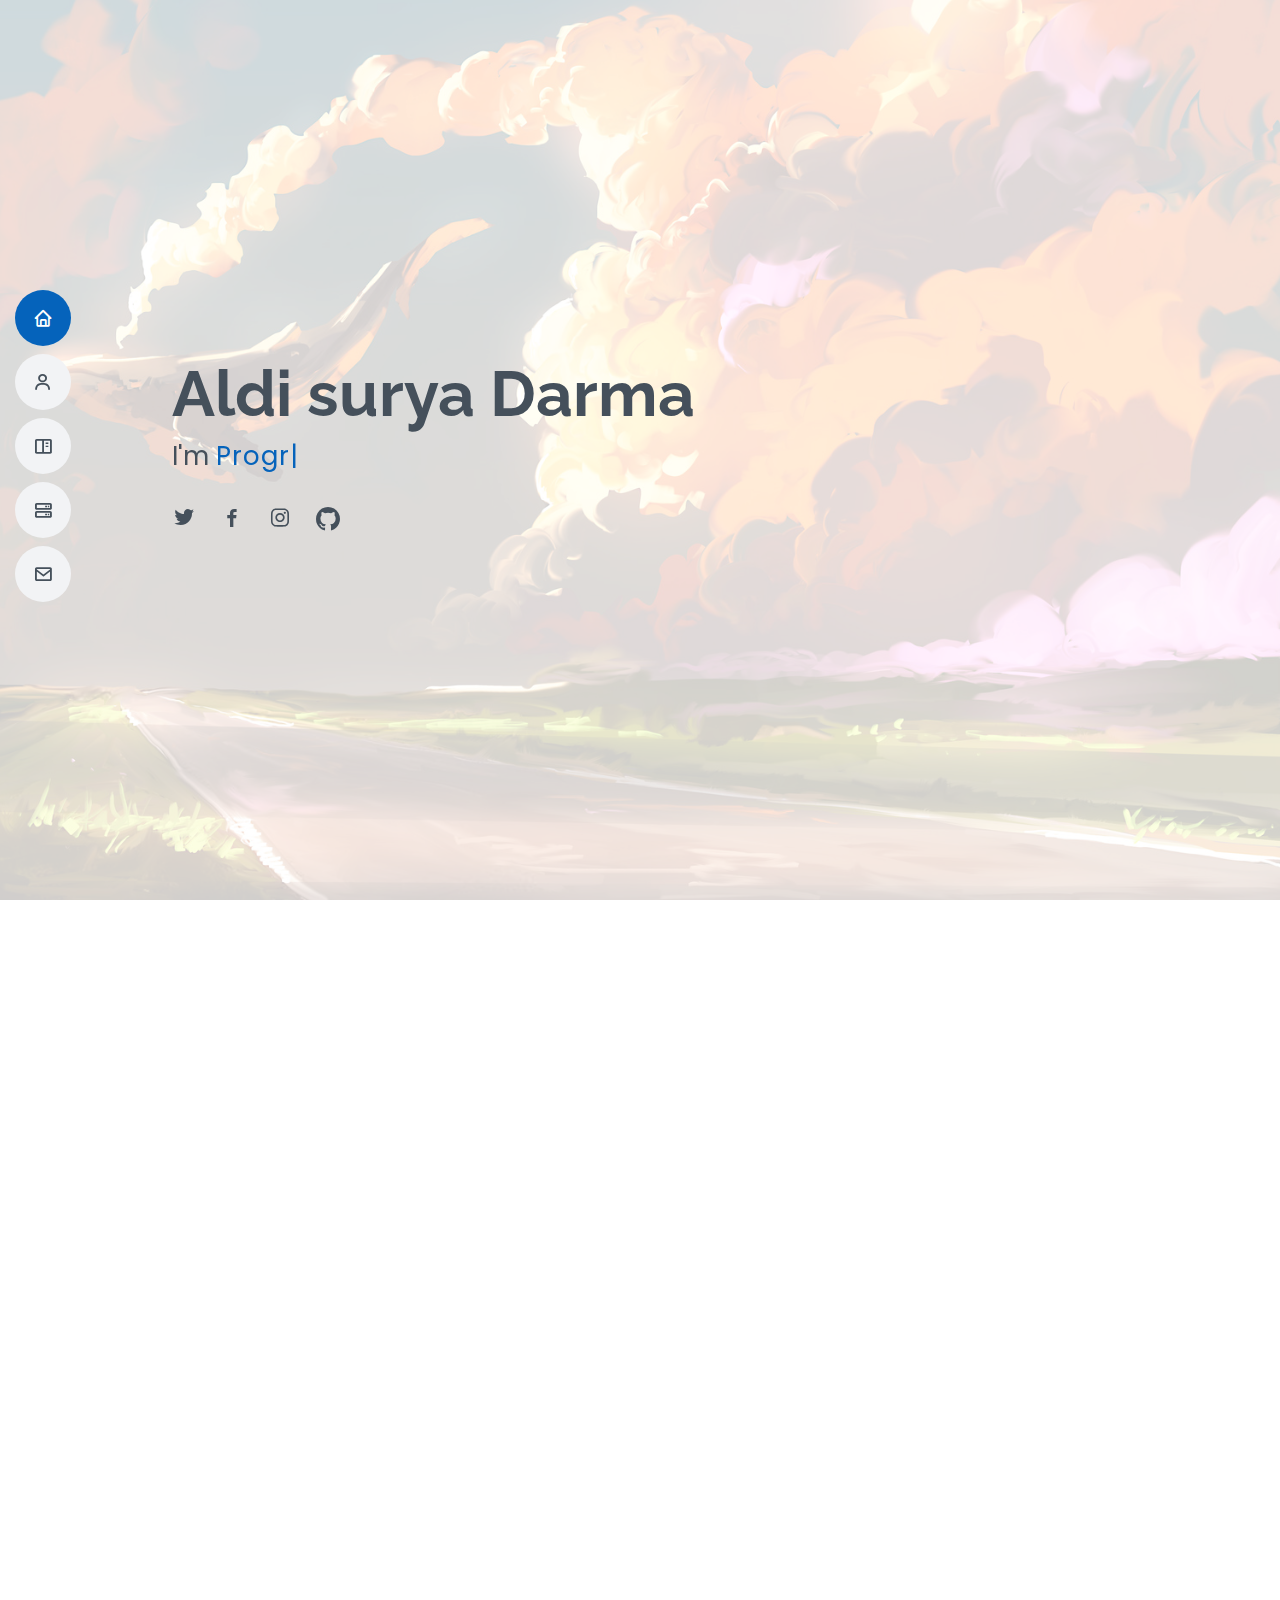
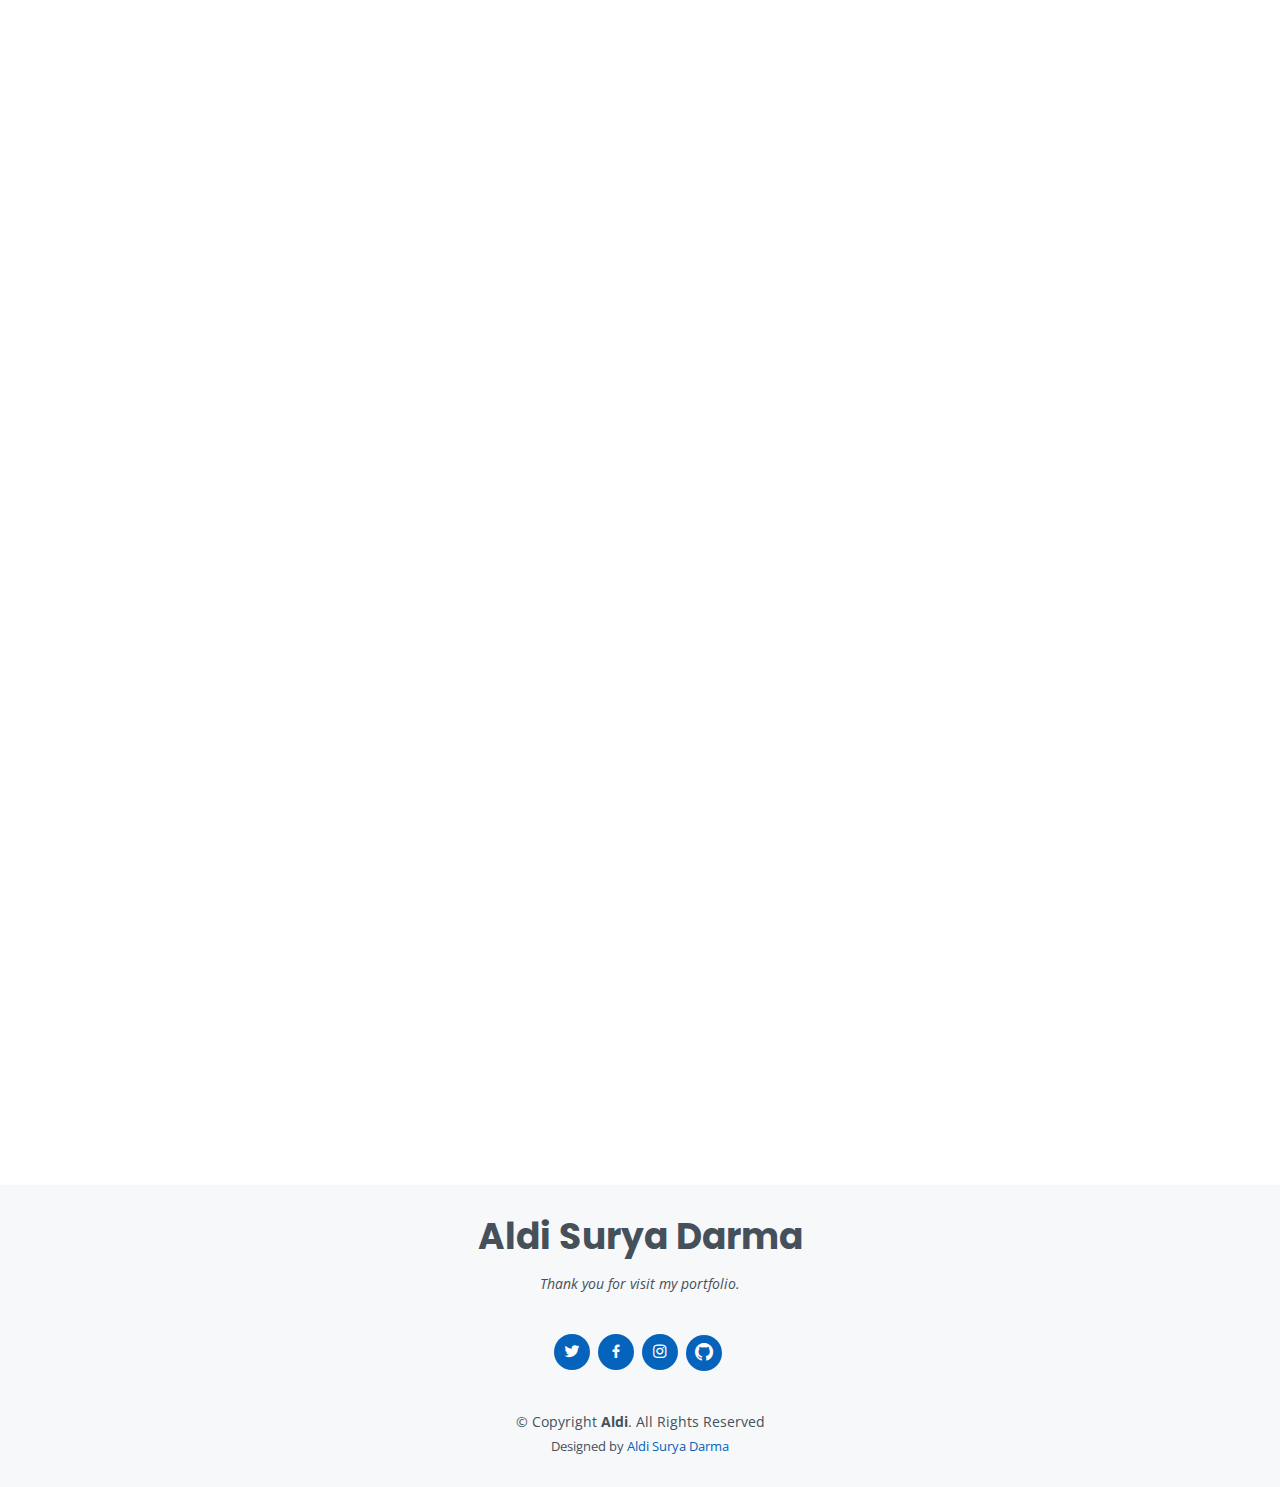
<file: index.html>
<!DOCTYPE html>
<html lang="en">

<head>
  <meta charset="utf-8">
  <meta content="width=device-width, initial-scale=1.0" name="viewport">

  <title>Aldi Surya Darma</title>
  <meta content="" name="description">
  <meta content="" name="keywords">

  <!-- Favicons -->
  <link href="assets/img/favicon.png" rel="icon">
  <link href="assets/img/apple-touch-icon.png" rel="apple-touch-icon">

  <!-- Google Fonts -->
  <link href="https://fonts.googleapis.com/css?family=Open+Sans:300,300i,400,400i,600,600i,700,700i|Raleway:300,300i,400,400i,500,500i,600,600i,700,700i|Poppins:300,300i,400,400i,500,500i,600,600i,700,700i" rel="stylesheet">

  <!-- Vendor CSS Files -->
  <link href="assets/vendor/aos/aos.css" rel="stylesheet">
  <link href="assets/vendor/bootstrap/css/bootstrap.min.css" rel="stylesheet">
  <link href="assets/vendor/bootstrap-icons/bootstrap-icons.css" rel="stylesheet">
  <link href="assets/vendor/boxicons/css/boxicons.min.css" rel="stylesheet">
  <link href="assets/vendor/glightbox/css/glightbox.min.css" rel="stylesheet">
  <link href="assets/vendor/swiper/swiper-bundle.min.css" rel="stylesheet">

  <!-- Template Main CSS File -->
  <link href="assets/css/style.css" rel="stylesheet">

  <!-- =======================================================
  * Template Name: MyResume - v4.7.0
  * Template URL: https://bootstrapmade.com/free-html-bootstrap-template-my-resume/
  * Author: BootstrapMade.com
  * License: https://bootstrapmade.com/license/
  ======================================================== -->
</head>

<body>

  <!-- ======= Mobile nav toggle button ======= -->
  <!-- <button type="button" class="mobile-nav-toggle d-xl-none"><i class="bi bi-list mobile-nav-toggle"></i></button> -->
  <i class="bi bi-list mobile-nav-toggle d-xl-none"></i>
  <!-- ======= Header ======= -->
  <header id="header" class="d-flex flex-column justify-content-center">

    <nav id="navbar" class="navbar nav-menu">
      <ul>
        <li><a href="#hero" class="nav-link scrollto active"><i class="bx bx-home"></i> <span>Home</span></a></li>
        <li><a href="#about" class="nav-link scrollto"><i class="bx bx-user"></i> <span>About</span></a></li>
        <li><a href="#portfolio" class="nav-link scrollto"><i class="bx bx-book-content"></i> <span>Portfolio</span></a></li>
        <li><a href="#services" class="nav-link scrollto"><i class="bx bx-server"></i> <span>Services</span></a></li>
        <li><a href="#contact" class="nav-link scrollto"><i class="bx bx-envelope"></i> <span>Contact</span></a></li>
      </ul>
    </nav><!-- .nav-menu -->

  </header><!-- End Header -->

  <!-- ======= Hero Section ======= -->
  <section id="hero" class="d-flex flex-column justify-content-center">
    <div class="container" data-aos="zoom-in" data-aos-delay="100">
      <h1>Aldi surya Darma</h1>
      <p>I'm <span class="typed" data-typed-items="Programmer, Developer, Freelancer"></span></p>
      <div class="social-links">
        <a href="https://twitter.com/Aldisryadrma" target="_blank class="twitter"><i class="bx bxl-twitter"></i></a>
        <a href="https://www.facebook.com/aldii.aldii.7121614/" target="_blank" class="facebook"><i class="bx bxl-facebook"></i></a>
        <a href="https://www.instagram.com/aldisryadrma/" target="_blank" class="instagram"><i class="bx bxl-instagram"></i></a>
        <a href="https://github.com/devbydi" class="github"><i class="bi bi-github"></i></a>                                                                                                              
      </div>
    </div>
  </section><!-- End Hero -->

  <main id="main">

    <!-- ======= About Section ======= -->
    <section id="about" class="about">
      <div class="container" data-aos="fade-up">

        <div class="section-title">
          <h2>About</h2>
          <p>I'm Aldi, Welcome to my Portfolio.
            I invite you to Explore my site to get a better understanding of my specialties, Technique and Professional Experience. What you`ll find below is a Combination of commissioned Work, as well as some Personal Passion Projects, and Artworks of my own.</p>
        </div>

        <div class="row">
          <div class="col-lg-4">
            <img src="assets/img/profile-img.jpg" class="img-fluid" alt="">
          </div>
          <div class="col-lg-8 pt-4 pt-lg-0 content">
            <h3>Web Developer.</h3>
            <p class="fst-italic">
              I have experience in creating web interfaces since 2019, at that time I could only use HTML and CSS programming languages, over time, I was finally able to understand various programming languages.
            </p>
            <div class="row">
              <div class="col-lg-6">
                <ul>
                  <li><i class="bi bi-chevron-right"></i> <strong>Birthday:</strong> <span>8 october 2001</span></li>
                  <li><i class="bi bi-chevron-right"></i> <strong>Profile:</strong> <span>Web Developer</span></li>
                  <li><i class="bi bi-chevron-right"></i> <strong>Phone:</strong> <span>(+62) 896-3714-6102</span></li>
                  <li><i class="bi bi-chevron-right"></i> <strong>City:</strong> <span>Jakarta, Indonesia</span></li>
                </ul>
              </div>
              <div class="col-lg-6">
                <ul>
                  <li><i class="bi bi-chevron-right"></i> <strong>Age:</strong> <span>20</span></li>
                  <li><i class="bi bi-chevron-right"></i> <strong>Degree:</strong> <span>student</span></li>
                  <li><i class="bi bi-chevron-right"></i> <strong>Email:</strong> <span>aldisurya355@gmail.com</span></li>
                  <li><i class="bi bi-chevron-right"></i> <strong>Freelance:</strong> <span>Available</span></li>
                </ul>
              </div>
            </div>
            <p>
              What I want to do at this time is, want to increase knowledge about the world of web programming,
              and deepen my knowledge in making website pages more interesting, then after that
              I really want to try to understand app developers, because there are so many different programming languages, so I'm challenged to try.
            </p>
          </div>
        </div>

      </div>
    </section><!-- End About Section -->

    <!-- ======= Facts Section ======= -->
    <section id="facts" class="facts">
      <div class="container" data-aos="fade-up">

        <div class="section-title">
          <h2>Facts</h2>

        </div>

        <div class="row">

          <div class="col-lg-3 col-md-6">
            <div class="count-box">
              <i class="bi bi-emoji-smile"></i>
              <span data-purecounter-start="0" data-purecounter-end="17" data-purecounter-duration="1" class="purecounter"></span>
              <p>Happy Clients</p>
            </div>
          </div>

          <div class="col-lg-3 col-md-6 mt-5 mt-md-0">
            <div class="count-box">
              <i class="bi bi-journal-richtext"></i>
              <span data-purecounter-start="0" data-purecounter-end="20" data-purecounter-duration="1" class="purecounter"></span>
              <p>Projects</p>
            </div>
          </div>

          <div class="col-lg-3 col-md-6 mt-5 mt-lg-0">
            <div class="count-box">
              <i class="bi bi-bag-check"></i>
              <span data-purecounter-start="0" data-purecounter-end="17" data-purecounter-duration="1" class="purecounter"></span>
              <p>Works compleated</p>
            </div>
          </div>

          <div class="col-lg-3 col-md-6 mt-5 mt-lg-0">
            <div class="count-box">
              <i class="bi bi-award"></i>
              <span data-purecounter-start="0" data-purecounter-end="7" data-purecounter-duration="1" class="purecounter"></span>
              <p>Awards</p>
            </div>
          </div>

        </div>

      </div>
    </section><!-- End Facts Section -->

    <!-- ======= Skills Section ======= -->
    <section id="skills" class="skills section-bg">
      <div class="container" data-aos="fade-up">

        <div class="section-title">
          <h2>Skills</h2>
          <p>here is my skills of programming languages</p>
        </div>

        <div class="row skills-content">

          <div class="col-lg-6">

            <div class="progress">
              <span class="skill">HTML <i class="val">100%</i></span>
              <div class="progress-bar-wrap">
                <div class="progress-bar" role="progressbar" aria-valuenow="100" aria-valuemin="0" aria-valuemax="100"></div>
              </div>
            </div>

            <div class="progress">
              <span class="skill">CSS <i class="val">90%</i></span>
              <div class="progress-bar-wrap">
                <div class="progress-bar" role="progressbar" aria-valuenow="90" aria-valuemin="0" aria-valuemax="100"></div>
              </div>
            </div>

            <div class="progress">
              <span class="skill">JavaScript <i class="val">65%</i></span>
              <div class="progress-bar-wrap">
                <div class="progress-bar" role="progressbar" aria-valuenow="65" aria-valuemin="0" aria-valuemax="100"></div>
              </div>
            </div>

          </div>

          <div class="col-lg-6">

            <div class="progress">
              <span class="skill">PHP <i class="val">60%</i></span>
              <div class="progress-bar-wrap">
                <div class="progress-bar" role="progressbar" aria-valuenow="60" aria-valuemin="0" aria-valuemax="100"></div>
              </div>
            </div>

            <div class="progress">
              <span class="skill">WordPress/CMS <i class="val">90%</i></span>
              <div class="progress-bar-wrap">
                <div class="progress-bar" role="progressbar" aria-valuenow="90" aria-valuemin="0" aria-valuemax="100"></div>
              </div>
            </div>

            <div class="progress">
              <span class="skill">Python <i class="val">70%</i></span>
              <div class="progress-bar-wrap">
                <div class="progress-bar" role="progressbar" aria-valuenow="70" aria-valuemin="0" aria-valuemax="100"></div>
              </div>
            </div>

          </div>

        </div>

      </div>
    </section><!-- End Skills Section -->

    <!-- ======= Portfolio Section ======= -->
    <section id="portfolio" class="portfolio section-bg">
      <div class="container" data-aos="fade-up">

        <div class="section-title">
          <h2>Portfolio</h2>
          <p>Here is my portfolio.</p>
        </div>

        <div class="row">
          <div class="col-lg-12 d-flex justify-content-center" data-aos="fade-up" data-aos-delay="100">
            <ul id="portfolio-flters">
              <li data-filter="*" class="filter-active">All</li>
              <li data-filter=".filter-app">App</li>
              <li data-filter=".filter-card">Card</li>
              <li data-filter=".filter-web">Web</li>
            </ul>
          </div>
        </div>

        <div class="row portfolio-container" data-aos="fade-up" data-aos-delay="200">

          <div class="col-lg-4 col-md-6 portfolio-item filter-app">
            <div class="portfolio-wrap">
              <img src="assets/img/portfolio/portfolio-1.jpg" class="img-fluid" alt="">
              <div class="portfolio-info">
                <h4>App 1</h4>
                <p>App</p>
                <div class="portfolio-links">
                  <a href="assets/img/portfolio/portfolio-1.jpg" data-gallery="portfolioGallery" class="portfolio-lightbox" title="App 1"><i class="bx bx-plus"></i></a>
                  <a href="portfolio-details.html" class="portfolio-details-lightbox" data-glightbox="type: external" title="Portfolio Details"><i class="bx bx-link"></i></a>
                </div>
              </div>
            </div>
          </div>

          <div class="col-lg-4 col-md-6 portfolio-item filter-web">
            <div class="portfolio-wrap">
              <img src="assets/img/portfolio/portfolio-2.jpg" class="img-fluid" alt="">
              <div class="portfolio-info">
                <h4>Web 3</h4>
                <p>Web</p>
                <div class="portfolio-links">
                  <a href="assets/img/portfolio/portfolio-2.jpg" data-gallery="portfolioGallery" class="portfolio-lightbox" title="Web 3"><i class="bx bx-plus"></i></a>
                  <a href="portfolio-details.html" class="portfolio-details-lightbox" data-glightbox="type: external" title="Portfolio Details"><i class="bx bx-link"></i></a>
                </div>
              </div>
            </div>
          </div>

          <div class="col-lg-4 col-md-6 portfolio-item filter-app">
            <div class="portfolio-wrap">
              <img src="assets/img/portfolio/portfolio-3.jpg" class="img-fluid" alt="">
              <div class="portfolio-info">
                <h4>App 2</h4>
                <p>App</p>
                <div class="portfolio-links">
                  <a href="assets/img/portfolio/portfolio-3.jpg" data-gallery="portfolioGallery" class="portfolio-lightbox" title="App 2"><i class="bx bx-plus"></i></a>
                  <a href="portfolio-details.html" class="portfolio-details-lightbox" data-glightbox="type: external" title="Portfolio Details"><i class="bx bx-link"></i></a>
                </div>
              </div>
            </div>
          </div>

          <div class="col-lg-4 col-md-6 portfolio-item filter-card">
            <div class="portfolio-wrap">
              <img src="assets/img/portfolio/portfolio-4.jpg" class="img-fluid" alt="">
              <div class="portfolio-info">
                <h4>Card 2</h4>
                <p>Card</p>
                <div class="portfolio-links">
                  <a href="assets/img/portfolio/portfolio-4.jpg" data-gallery="portfolioGallery" class="portfolio-lightbox" title="Card 2"><i class="bx bx-plus"></i></a>
                  <a href="portfolio-details.html" class="portfolio-details-lightbox" data-glightbox="type: external" title="Portfolio Details"><i class="bx bx-link"></i></a>
                </div>
              </div>
            </div>
          </div>

          <div class="col-lg-4 col-md-6 portfolio-item filter-web">
            <div class="portfolio-wrap">
              <img src="assets/img/portfolio/portfolio-5.jpg" class="img-fluid" alt="">
              <div class="portfolio-info">
                <h4>Web 2</h4>
                <p>Web</p>
                <div class="portfolio-links">
                  <a href="assets/img/portfolio/portfolio-5.jpg" data-gallery="portfolioGallery" class="portfolio-lightbox" title="Web 2"><i class="bx bx-plus"></i></a>
                  <a href="portfolio-details.html" class="portfolio-details-lightbox" data-glightbox="type: external" title="Portfolio Details"><i class="bx bx-link"></i></a>
                </div>
              </div>
            </div>
          </div>

          <div class="col-lg-4 col-md-6 portfolio-item filter-app">
            <div class="portfolio-wrap">
              <img src="assets/img/portfolio/portfolio-6.jpg" class="img-fluid" alt="">
              <div class="portfolio-info">
                <h4>App 3</h4>
                <p>App</p>
                <div class="portfolio-links">
                  <a href="assets/img/portfolio/portfolio-6.jpg" data-gallery="portfolioGallery" class="portfolio-lightbox" title="App 3"><i class="bx bx-plus"></i></a>
                  <a href="portfolio-details.html" class="portfolio-details-lightbox" data-glightbox="type: external" title="Portfolio Details"><i class="bx bx-link"></i></a>
                </div>
              </div>
            </div>
          </div>

          <div class="col-lg-4 col-md-6 portfolio-item filter-card">
            <div class="portfolio-wrap">
              <img src="assets/img/portfolio/portfolio-7.jpg" class="img-fluid" alt="">
              <div class="portfolio-info">
                <h4>Card 1</h4>
                <p>Card</p>
                <div class="portfolio-links">
                  <a href="assets/img/portfolio/portfolio-7.jpg" data-gallery="portfolioGallery" class="portfolio-lightbox" title="Card 1"><i class="bx bx-plus"></i></a>
                  <a href="portfolio-details.html" class="portfolio-details-lightbox" data-glightbox="type: external" title="Portfolio Details"><i class="bx bx-link"></i></a>
                </div>
              </div>
            </div>
          </div>

          <div class="col-lg-4 col-md-6 portfolio-item filter-card">
            <div class="portfolio-wrap">
              <img src="assets/img/portfolio/portfolio-8.jpg" class="img-fluid" alt="">
              <div class="portfolio-info">
                <h4>Card 3</h4>
                <p>Card</p>
                <div class="portfolio-links">
                  <a href="assets/img/portfolio/portfolio-8.jpg" data-gallery="portfolioGallery" class="portfolio-lightbox" title="Card 3"><i class="bx bx-plus"></i></a>
                  <a href="portfolio-details.html" class="portfolio-details-lightbox" data-glightbox="type: external" title="Portfolio Details"><i class="bx bx-link"></i></a>
                </div>
              </div>
            </div>
          </div>

          <div class="col-lg-4 col-md-6 portfolio-item filter-web">
            <div class="portfolio-wrap">
              <img src="assets/img/portfolio/portfolio-9.jpg" class="img-fluid" alt="">
              <div class="portfolio-info">
                <h4>Web 3</h4>
                <p>Web</p>
                <div class="portfolio-links">
                  <a href="assets/img/portfolio/portfolio-9.jpg" data-gallery="portfolioGallery" class="portfolio-lightbox" title="Web 3"><i class="bx bx-plus"></i></a>
                  <a href="portfolio-details.html" class="portfolio-details-lightbox" data-glightbox="type: external" title="Portfolio Details"><i class="bx bx-link"></i></a>
                </div>
              </div>
            </div>
          </div>

        </div>

      </div>
    </section><!-- End Portfolio Section -->

    <!-- ======= Services Section ======= -->
    <section id="services" class="services">
      <div class="container" data-aos="fade-up">

        <div class="section-title">
          <h2>Services</h2>
          <p>Here is my services.</p>
        </div>

        <div class="row">

          <div class="col-lg-4 col-md-6 d-flex align-items-stretch" data-aos="zoom-in" data-aos-delay="100">
            <div class="icon-box iconbox-blue">
              <div class="icon">
                <svg width="100" height="100" viewBox="0 0 600 600" xmlns="http://www.w3.org/2000/svg">
                  <path stroke="none" stroke-width="0" fill="#f5f5f5" d="M300,521.0016835830174C376.1290562159157,517.8887921683347,466.0731472004068,529.7835943286574,510.70327084640275,468.03025145048787C554.3714126377745,407.6079735673963,508.03601936045806,328.9844924480964,491.2728898941984,256.3432110539036C474.5976632858925,184.082847569629,479.9380746630129,96.60480741107993,416.23090153303,58.64404602377083C348.86323505073057,18.502131276798302,261.93793281208167,40.57373210992963,193.5410806939664,78.93577620505333C130.42746243093433,114.334589627462,98.30271207620316,179.96522072025542,76.75703585869454,249.04625023123273C51.97151888228291,328.5150500222984,13.704378332031375,421.85034740162234,66.52175969318436,486.19268352777647C119.04800174914682,550.1803526380478,217.28368757567262,524.383925680826,300,521.0016835830174"></path>
                </svg>
                <i class="bi bi-briefcase-fill"></i>
              </div>
              <h4><a href="">WEB DESIGN</a></h4>
              <p>A web designer is a person who has the expertise to make a website look attractive. For example illustration effects on websites, typography, contrast balance, layout, etc.</p>
            </div>
          </div>

          <div class="col-lg-4 col-md-6 d-flex align-items-stretch mt-4 mt-md-0" data-aos="zoom-in" data-aos-delay="200">
            <div class="icon-box iconbox-orange ">
              <div class="icon">
                <svg width="100" height="100" viewBox="0 0 600 600" xmlns="http://www.w3.org/2000/svg">
                  <path stroke="none" stroke-width="0" fill="#f5f5f5" d="M300,582.0697525312426C382.5290701553225,586.8405444964366,449.9789794690241,525.3245884688669,502.5850820975895,461.55621195738473C556.606425686781,396.0723002908107,615.8543463187945,314.28637112970534,586.6730223649479,234.56875336149918C558.9533121215079,158.8439757836574,454.9685369536778,164.00468322053177,381.49747125262974,130.76875717737553C312.15926192815925,99.40240125094834,248.97055460311594,18.661163978235184,179.8680185752513,50.54337015887873C110.5421016452524,82.52863877960104,119.82277516462835,180.83849132639028,109.12597500060166,256.43424936330496C100.08760227029461,320.3096726198365,92.17705696193138,384.0621239912766,124.79988738764834,439.7174275375508C164.83382741302287,508.01625554203684,220.96474134820875,577.5009287672846,300,582.0697525312426"></path>
                </svg>
                <i class="bx bx-file"></i>
              </div>
              <h4><a href="">WEB DEVELOPMENT</a></h4>
              <p>A web developer is a person who develops websites with programming languages. Usually the programming languages ​​that must be mastered by a web developer are JavaScript,PHP,and Java.</p>
            </div>
          </div>

          <div class="col-lg-4 col-md-6 d-flex align-items-stretch mt-4 mt-lg-0" data-aos="zoom-in" data-aos-delay="300">
            <div class="icon-box iconbox-pink">
              <div class="icon">
                <svg width="100" height="100" viewBox="0 0 600 600" xmlns="http://www.w3.org/2000/svg">
                  <path stroke="none" stroke-width="0" fill="#f5f5f5" d="M300,541.5067337569781C382.14930387511276,545.0595476570109,479.8736841581634,548.3450877840088,526.4010558755058,480.5488172755941C571.5218469581645,414.80211281144784,517.5187510058486,332.0715597781072,496.52539010469104,255.14436215662573C477.37192572678356,184.95920475031193,473.57363656557914,105.61284051026155,413.0603344069578,65.22779650032875C343.27470386102294,18.654635553484475,251.2091493199835,5.337323636656869,175.0934190732945,40.62881213300186C97.87086631185822,76.43348514350839,51.98124368387456,156.15599469081315,36.44837278890362,239.84606092416172C21.716077023791087,319.22268207091537,43.775223500013084,401.1760424656574,96.891909868211,461.97329694683043C147.22146801428983,519.5804099606455,223.5754009179313,538.201503339737,300,541.5067337569781"></path>
                </svg>
                <i class="bi bi-camera-fill"></i>
              </div>
              <h4><a href="">PHOTOGRAPHY</a></h4>
              <p>Photography is the art, application, and practice of creating durable images by recording light, either electronically by means of an image sensor, or chemically by means of a light-sensitive material such as</p>
            </div>
          </div>

          <div class="col-lg-4 col-md-6 d-flex align-items-stretch mt-4" data-aos="zoom-in" data-aos-delay="100">
            <div class="icon-box iconbox-yellow">
              <div class="icon">
                <svg width="100" height="100" viewBox="0 0 600 600" xmlns="http://www.w3.org/2000/svg">
                  <path stroke="none" stroke-width="0" fill="#f5f5f5" d="M300,503.46388370962813C374.79870501325706,506.71871716319447,464.8034551963731,527.1746412648533,510.4981551193396,467.86667711651364C555.9287308511215,408.9015244558933,512.6030010748507,327.5744911775523,490.211057578863,256.5855673507754C471.097692560561,195.9906835881958,447.69079081568157,138.11976852964426,395.19560036434837,102.3242989838813C329.3053358748298,57.3949838291264,248.02791733380457,8.279543830951368,175.87071277845988,42.242879143198664C103.41431057327972,76.34704239035025,93.79494320519305,170.9812938413882,81.28167332365135,250.07896920659033C70.17666984294237,320.27484674793965,64.84698225790005,396.69656628748305,111.28512138212992,450.4950937839243C156.20124167950087,502.5303643271138,231.32542653798444,500.4755392045468,300,503.46388370962813"></path>
                </svg>
                <i class="bx bx-layer"></i>
              </div>
              <h4><a href="">RESPONSIVE DESIGN</a></h4>
              <p>Responsive web design or responsive web design is a technique or method for web designers to create a website layout that can adapt to the user's screen size.</p>
            </div>
          </div>

          <div class="col-lg-4 col-md-6 d-flex align-items-stretch mt-4" data-aos="zoom-in" data-aos-delay="200">
            <div class="icon-box iconbox-red">
              <div class="icon">
                <svg width="100" height="100" viewBox="0 0 600 600" xmlns="http://www.w3.org/2000/svg">
                  <path stroke="none" stroke-width="0" fill="#f5f5f5" d="M300,532.3542879108572C369.38199826031484,532.3153073249985,429.10787420159085,491.63046689027357,474.5244479745417,439.17860296908856C522.8885846962883,383.3225815378663,569.1668002868075,314.3205725914397,550.7432151929288,242.7694973846089C532.6665558377875,172.5657663291529,456.2379748765914,142.6223662098291,390.3689995646985,112.34683881706744C326.66090330228417,83.06452184765237,258.84405631176094,53.51806209861945,193.32584062364296,78.48882559362697C121.61183558270385,105.82097193414197,62.805066853699245,167.19869350419734,48.57481801355237,242.6138429142374C34.843463184063346,315.3850353017275,76.69343916112496,383.4422959591041,125.22947124332185,439.3748458443577C170.7312796277747,491.8107796887764,230.57421082200815,532.3932930995766,300,532.3542879108572"></path>
                </svg>
                <i class="bi bi-display"></i>
              </div>
              <h4><a href="">GRAPHIC DESIGN</a></h4>
              <p>Graphic design is a craft where professionals create visual content to communicate messages. By applying visual hierarchy and page layout techniques</p>
            </div>
          </div>

          <div class="col-lg-4 col-md-6 d-flex align-items-stretch mt-4" data-aos="zoom-in" data-aos-delay="300">
            <div class="icon-box iconbox-teal">
              <div class="icon">
                <svg width="100" height="100" viewBox="0 0 600 600" xmlns="http://www.w3.org/2000/svg">
                  <path stroke="none" stroke-width="0" fill="#f5f5f5" d="M300,566.797414625762C385.7384707136149,576.1784315230908,478.7894351017131,552.8928747891023,531.9192734346935,484.94944893311C584.6109503024035,417.5663521118492,582.489472248146,322.67544863468447,553.9536738515405,242.03673114598146C529.1557734026468,171.96086150256528,465.24506316201064,127.66468636344209,395.9583748389544,100.7403814666027C334.2173773831606,76.7482773500951,269.4350130405921,84.62216499799875,207.1952322260088,107.2889140133804C132.92018162631612,134.33871894543012,41.79353780512637,160.00259165414826,22.644507872594943,236.69541883565114C3.319112789854554,314.0945973066697,72.72355303640163,379.243833228382,124.04198916343866,440.3218312028393C172.9286146004772,498.5055451809895,224.45579914871206,558.5317968840102,300,566.797414625762"></path>
                </svg>
                <i class="bi bi-cart4"></i>
              </div>
              <h4><a href="">MARKETING SERVICES</a></h4>
              <p>Service marketing is a process of creating and delivering services that are needed by consumers or customers.</p>
            </div>
          </div>

        </div>

      </div>
    </section><!-- End Services Section -->

    <!-- ======= Testimonials Section ======= -->
    <section id="testimonials" class="testimonials section-bg">
      <div class="container" data-aos="fade-up">

        <div class="section-title">
          <h2>Testimonials</h2>
        </div>

        <div class="testimonials-slider swiper" data-aos="fade-up" data-aos-delay="100">
          <div class="swiper-wrapper">

            <div class="swiper-slide">
              <div class="testimonial-item">
                <img src="assets/img/testimonials/testimonials-1.jpg" class="testimonial-img" alt="">
                <h3>AldiTmpl</h3>
                <h4>Clients</h4>
                <p>
                  <i class="bx bxs-quote-alt-left quote-icon-left"></i>
                 Kerjanya sangat cepat dan teliti.
                  <i class="bx bxs-quote-alt-right quote-icon-right"></i>
                </p>
              </div>
            </div><!-- End testimonial item -->

            <div class="swiper-slide">
              <div class="testimonial-item">
                <img src="assets/img/testimonials/testimonials-2.jpg" class="testimonial-img" alt="">
                <h3>Abdul Aziz</h3>
                <h4>Clients</h4>
                <p>
                  <i class="bx bxs-quote-alt-left quote-icon-left"></i>
                  super duper cepet, dan sangat bagus hasilnya.
                  <i class="bx bxs-quote-alt-right quote-icon-right"></i>
                </p>
              </div>
            </div><!-- End testimonial item -->

            <div class="swiper-slide">
              <div class="testimonial-item">
                <img src="assets/img/testimonials/testimonials-3.jpg" class="testimonial-img" alt="">
                <h3>Windy</h3>
                <h4>Clients</h4>
                <p>
                  <i class="bx bxs-quote-alt-left quote-icon-left"></i>
                  Reccomended banget buat pake jasa design aldi.
                  <i class="bx bxs-quote-alt-right quote-icon-right"></i>
                </p>
              </div>
            </div><!-- End testimonial item -->

            <div class="swiper-slide">
              <div class="testimonial-item">
                <img src="assets/img/testimonials/testimonials-4.jpg" class="testimonial-img" alt="">
                <h3>Ikhya</h3>
                <h4>Clients</h4>
                <p>
                  <i class="bx bxs-quote-alt-left quote-icon-left"></i>
                  Emang gak pernah ngecawain buat sewa jasanya Aldi.
                  <i class="bx bxs-quote-alt-right quote-icon-right"></i>
                </p>
              </div>
            </div><!-- End testimonial item -->

            <div class="swiper-slide">
              <div class="testimonial-item">
                <img src="assets/img/testimonials/testimonials-5.jpg" class="testimonial-img" alt="">
                <h3>Afifah</h3>
                <h4>Clients</h4>
                <p>
                  <i class="bx bxs-quote-alt-left quote-icon-left"></i>
                  Work hard, play hard. Nice works.
                  <i class="bx bxs-quote-alt-right quote-icon-right"></i>
                </p>
              </div>
            </div><!-- End testimonial item -->

          </div>
          <div class="swiper-pagination"></div>
        </div>

      </div>
    </section><!-- End Testimonials Section -->

    <!-- ======= Contact Section ======= -->
    <section id="contact" class="contact">
      <div class="container" data-aos="fade-up">

        <div class="section-title">
          <h2>Contact</h2>
        </div>

        <div class="row mt-1">

          <div class="col-lg-4">
            <div class="info">
              <div class="address">
                <i class="bi bi-geo-alt"></i>
                <h4>Location:</h4>
                <p>Jl. Ampera II, Jakarta Selatan, 12550</p>
              </div>

              <div class="email">
                <i class="bi bi-envelope"></i>
                <h4>Email:</h4>
                <p>aldisurya355@gmail.com</p>
              </div>

              <div class="phone">
                <i class="bi bi-phone"></i>
                <h4>Call:</h4>
                <p>(+62) 896-3714-6102</p>
              </div>

            </div>

          </div>

          <div class="col-lg-8 mt-5 mt-lg-0">

            <form action="forms/contact.php" method="post" role="form" class="php-email-form">
              <div class="row">
                <div class="col-md-6 form-group">
                  <input type="text" name="name" class="form-control" id="name" placeholder="Your Name" required>
                </div>
                <div class="col-md-6 form-group mt-3 mt-md-0">
                  <input type="email" class="form-control" name="email" id="email" placeholder="Your Email" required>
                </div>
              </div>
              <div class="form-group mt-3">
                <input type="text" class="form-control" name="subject" id="subject" placeholder="Subject" required>
              </div>
              <div class="form-group mt-3">
                <textarea class="form-control" name="message" rows="5" placeholder="Message" required></textarea>
              </div>
              <div class="my-3">
                <div class="loading">Loading</div>
                <div class="error-message"></div>
                <div class="sent-message">Your message has been sent. Thank you!</div>
              </div>
              <div class="text-center"><button type="submit">Send Message</button></div>
            </form>

          </div>

        </div>

      </div>
    </section><!-- End Contact Section -->

  </main><!-- End #main -->

  <!-- ======= Footer ======= -->
  <footer id="footer">
    <div class="container">
      <h3>Aldi Surya Darma</h3>
      <p>Thank you for visit my portfolio.</p>
      <div class="social-links">
        <a href="https://twitter.com/Aldisryadrma" class="twitter"><i class="bx bxl-twitter"></i></a>
        <a href="https://www.facebook.com/aldii.aldii.7121614/" class="facebook"><i class="bx bxl-facebook"></i></a>
        <a href="https://www.instagram.com/aldisryadrma/" class="instagram"><i class="bx bxl-instagram"></i></a>
        <a href="https://github.com/devbydi" class="github"><i class="bi bi-github"></i></a>                                                                                                 
      </div>
      <div class="copyright">
        &copy; Copyright <strong><span>Aldi</span></strong>. All Rights Reserved
      </div>
      <div class="credits">
        <!-- All the links in the footer should remain intact. -->
        <!-- You can delete the links only if you purchased the pro version. -->
        <!-- Licensing information: [license-url] -->
        <!-- Purchase the pro version with working PHP/AJAX contact form: https://bootstrapmade.com/free-html-bootstrap-template-my-resume/ -->
        Designed by <a href="https://instagram.com/aldisryadrma/">Aldi Surya Darma</a>
      </div>
    </div>
  </footer><!-- End Footer -->

  <div id="preloader"></div>
  <a href="#" class="back-to-top d-flex align-items-center justify-content-center"><i class="bi bi-arrow-up-short"></i></a>

  <!-- Vendor JS Files -->
  <script src="assets/vendor/purecounter/purecounter.js"></script>
  <script src="assets/vendor/aos/aos.js"></script>
  <script src="assets/vendor/bootstrap/js/bootstrap.bundle.min.js"></script>
  <script src="assets/vendor/glightbox/js/glightbox.min.js"></script>
  <script src="assets/vendor/isotope-layout/isotope.pkgd.min.js"></script>
  <script src="assets/vendor/swiper/swiper-bundle.min.js"></script>
  <script src="assets/vendor/typed.js/typed.min.js"></script>
  <script src="assets/vendor/waypoints/noframework.waypoints.js"></script>
  <script src="assets/vendor/php-email-form/validate.js"></script>

  <!-- Template Main JS File -->
  <script src="assets/js/main.js"></script>

</body>

</html>
</file>
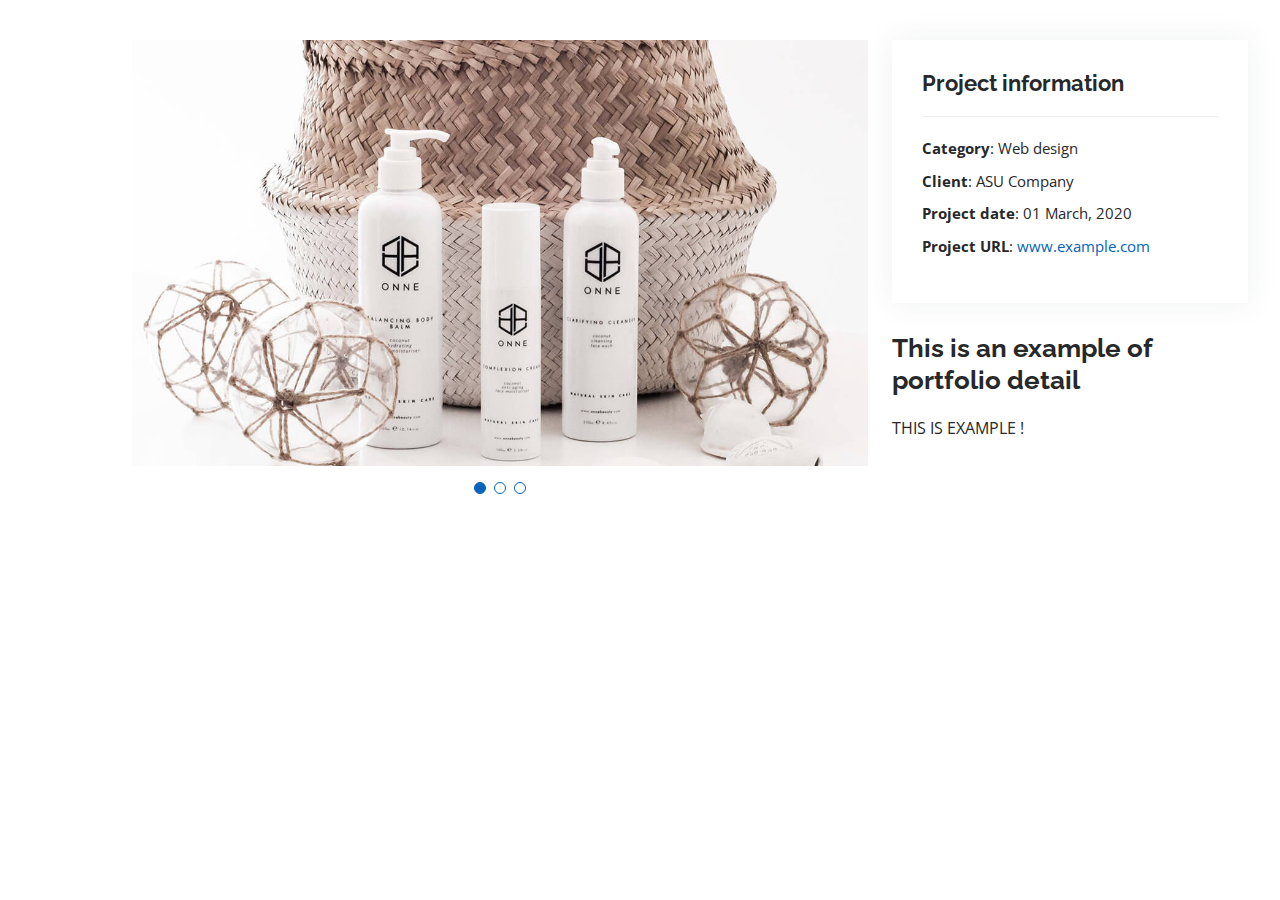
<file: portfolio-details.html>
<!DOCTYPE html>
<html lang="en">

<head>
  <meta charset="utf-8">
  <meta content="width=device-width, initial-scale=1.0" name="viewport">

  <title>Examples my Portfolio</title>
  <meta content="" name="description">
  <meta content="" name="keywords">

  <!-- Favicons -->
  <link href="assets/img/favicon.png" rel="icon">
  <link href="assets/img/apple-touch-icon.png" rel="apple-touch-icon">

  <!-- Google Fonts -->
  <link href="https://fonts.googleapis.com/css?family=Open+Sans:300,300i,400,400i,600,600i,700,700i|Raleway:300,300i,400,400i,500,500i,600,600i,700,700i|Poppins:300,300i,400,400i,500,500i,600,600i,700,700i" rel="stylesheet">

  <!-- Vendor CSS Files -->
  <link href="assets/vendor/aos/aos.css" rel="stylesheet">
  <link href="assets/vendor/bootstrap/css/bootstrap.min.css" rel="stylesheet">
  <link href="assets/vendor/bootstrap-icons/bootstrap-icons.css" rel="stylesheet">
  <link href="assets/vendor/boxicons/css/boxicons.min.css" rel="stylesheet">
  <link href="assets/vendor/glightbox/css/glightbox.min.css" rel="stylesheet">
  <link href="assets/vendor/swiper/swiper-bundle.min.css" rel="stylesheet">

  <!-- Template Main CSS File -->
  <link href="assets/css/style.css" rel="stylesheet">

  <!-- =======================================================
  * Template Name: MyResume - v4.7.0
  * Template URL: https://bootstrapmade.com/free-html-bootstrap-template-my-resume/
  * Author: BootstrapMade.com
  * License: https://bootstrapmade.com/license/
  ======================================================== -->
</head>

<body>

  <main id="main">

    <!-- ======= Portfolio Details Section ======= -->
    <section id="portfolio-details" class="portfolio-details">
      <div class="container">

        <div class="row gy-4">

          <div class="col-lg-8">
            <div class="portfolio-details-slider swiper">
              <div class="swiper-wrapper align-items-center">

                <div class="swiper-slide">
                  <img src="assets/img/portfolio/portfolio-details-1.jpg" alt="">
                </div>

                <div class="swiper-slide">
                  <img src="assets/img/portfolio/portfolio-details-2.jpg" alt="">
                </div>

                <div class="swiper-slide">
                  <img src="assets/img/portfolio/portfolio-details-3.jpg" alt="">
                </div>

              </div>
              <div class="swiper-pagination"></div>
            </div>
          </div>

          <div class="col-lg-4">
            <div class="portfolio-info">
              <h3>Project information</h3>
              <ul>
                <li><strong>Category</strong>: Web design</li>
                <li><strong>Client</strong>: ASU Company</li>
                <li><strong>Project date</strong>: 01 March, 2020</li>
                <li><strong>Project URL</strong>: <a href="#">www.example.com</a></li>
              </ul>
            </div>
            <div class="portfolio-description">
              <h2>This is an example of portfolio detail</h2>
              <p>
                THIS IS EXAMPLE !
              </p>
            </div>
          </div>

        </div>

      </div>
    </section><!-- End Portfolio Details Section -->

  </main><!-- End #main -->

  <div id="preloader"></div>
  <a href="#" class="back-to-top d-flex align-items-center justify-content-center"><i class="bi bi-arrow-up-short"></i></a>

  <!-- Vendor JS Files -->
  <script src="assets/vendor/purecounter/purecounter.js"></script>
  <script src="assets/vendor/aos/aos.js"></script>
  <script src="assets/vendor/bootstrap/js/bootstrap.bundle.min.js"></script>
  <script src="assets/vendor/glightbox/js/glightbox.min.js"></script>
  <script src="assets/vendor/isotope-layout/isotope.pkgd.min.js"></script>
  <script src="assets/vendor/swiper/swiper-bundle.min.js"></script>
  <script src="assets/vendor/typed.js/typed.min.js"></script>
  <script src="assets/vendor/waypoints/noframework.waypoints.js"></script>
  <script src="assets/vendor/php-email-form/validate.js"></script>

  <!-- Template Main JS File -->
  <script src="assets/js/main.js"></script>

</body>

</html>
</file>
<file: assets/css/style.css>
/**
* Template Name: MyResume - v4.7.0
* Template URL: https://bootstrapmade.com/free-html-bootstrap-template-my-resume/
* Author: BootstrapMade.com
* License: https://bootstrapmade.com/license/
*/

/*--------------------------------------------------------------
# General
--------------------------------------------------------------*/
body {
  font-family: "Open Sans", sans-serif;
  color: #272829;
}

a {
  color: #0563bb;
  text-decoration: none;
}

a:hover {
  color: #067ded;
  text-decoration: none;
}

h1, h2, h3, h4, h5, h6 {
  font-family: "Raleway", sans-serif;
}

/*--------------------------------------------------------------
# Back to top button
--------------------------------------------------------------*/
.back-to-top {
  position: fixed;
  visibility: hidden;
  opacity: 0;
  right: 15px;
  bottom: 15px;
  z-index: 996;
  background: #0563bb;
  width: 40px;
  height: 40px;
  border-radius: 50px;
  transition: all 0.4s;
}
.back-to-top i {
  font-size: 28px;
  color: #fff;
  line-height: 0;
}
.back-to-top:hover {
  background: #0678e3;
  color: #fff;
}
.back-to-top.active {
  visibility: visible;
  opacity: 1;
}

/*--------------------------------------------------------------
# Preloader
--------------------------------------------------------------*/
#preloader {
  position: fixed;
  top: 0;
  left: 0;
  right: 0;
  bottom: 0;
  z-index: 9999;
  overflow: hidden;
  background: #fff;
}

#preloader:before {
  content: "";
  position: fixed;
  top: calc(50% - 30px);
  left: calc(50% - 30px);
  border: 6px solid #0563bb;
  border-top-color: #fff;
  border-bottom-color: #fff;
  border-radius: 50%;
  width: 60px;
  height: 60px;
  -webkit-animation: animate-preloader 1s linear infinite;
  animation: animate-preloader 1s linear infinite;
}

@-webkit-keyframes animate-preloader {
  0% {
    transform: rotate(0deg);
  }
  100% {
    transform: rotate(360deg);
  }
}

@keyframes animate-preloader {
  0% {
    transform: rotate(0deg);
  }
  100% {
    transform: rotate(360deg);
  }
}
/*--------------------------------------------------------------
# Disable aos animation delay on mobile devices
--------------------------------------------------------------*/
@media screen and (max-width: 768px) {
  [data-aos-delay] {
    transition-delay: 0 !important;
  }
}
/*--------------------------------------------------------------
# Header
--------------------------------------------------------------*/
#header {
  position: fixed;
  top: 0;
  left: 0;
  bottom: 0;
  z-index: 9997;
  transition: all 0.5s;
  padding: 15px;
  overflow-y: auto;
}
@media (max-width: 992px) {
  #header {
    width: 300px;
    background: #fff;
    border-right: 1px solid #e6e9ec;
    left: -300px;
  }
}

@media (min-width: 992px) {
  #main {
    margin-left: 100px;
  }
}
/*--------------------------------------------------------------
# Navigation Menu
--------------------------------------------------------------*/
/**
* Desktop Navigation 
*/
.nav-menu {
  padding: 0;
  display: block;
}
.nav-menu * {
  margin: 0;
  padding: 0;
  list-style: none;
}
.nav-menu > ul > li {
  position: relative;
  white-space: nowrap;
}
.nav-menu a, .nav-menu a:focus {
  display: flex;
  align-items: center;
  color: #45505b;
  padding: 10px 18px;
  margin-bottom: 8px;
  transition: 0.3s;
  font-size: 15px;
  border-radius: 50px;
  background: #f2f3f5;
  height: 56px;
  width: 100%;
  overflow: hidden;
  transition: 0.3s;
}
.nav-menu a i, .nav-menu a:focus i {
  font-size: 20px;
}
.nav-menu a span, .nav-menu a:focus span {
  padding: 0 5px 0 7px;
  color: #45505b;
}
@media (min-width: 992px) {
  .nav-menu a, .nav-menu a:focus {
    width: 56px;
  }
  .nav-menu a span, .nav-menu a:focus span {
    display: none;
    color: #fff;
  }
}
.nav-menu a:hover, .nav-menu .active, .nav-menu .active:focus, .nav-menu li:hover > a {
  color: #fff;
  background: #0563bb;
}
.nav-menu a:hover span, .nav-menu .active span, .nav-menu .active:focus span, .nav-menu li:hover > a span {
  color: #fff;
}
.nav-menu a:hover, .nav-menu li:hover > a {
  width: 100%;
  color: #fff;
}
.nav-menu a:hover span, .nav-menu li:hover > a span {
  display: block;
}

/**
* Mobile Navigation 
*/
.mobile-nav-toggle {
  position: fixed;
  right: 10px;
  top: 10px;
  z-index: 9998;
  border: 0;
  background: none;
  font-size: 28px;
  transition: all 0.4s;
  outline: none !important;
  line-height: 0;
  cursor: pointer;
  border-radius: 50px;
  padding: 5px;
}
.mobile-nav-toggle i {
  color: #45505b;
}

.mobile-nav-active {
  overflow: hidden;
}
.mobile-nav-active #header {
  left: 0;
}
.mobile-nav-active .mobile-nav-toggle {
  color: #fff;
  background-color: #0563bb;
}

/*--------------------------------------------------------------
# Hero Section
--------------------------------------------------------------*/
#hero {
  width: 100%;
  height: 100vh;
  background: url("../img/hero-bg.jpg") top right no-repeat;
  background-size: cover;
  position: relative;
}
@media (min-width: 992px) {
  #hero {
    padding-left: 160px;
  }
}
#hero:before {
  content: "";
  background: rgba(255, 255, 255, 0.8);
  position: absolute;
  bottom: 0;
  top: 0;
  left: 0;
  right: 0;
}
#hero h1 {
  margin: 0;
  font-size: 64px;
  font-weight: 700;
  line-height: 56px;
  color: #45505b;
}
#hero p {
  color: #45505b;
  margin: 15px 0 0 0;
  font-size: 26px;
  font-family: "Poppins", sans-serif;
}
#hero p span {
  color: #0563bb;
  letter-spacing: 1px;
}
#hero .social-links {
  margin-top: 30px;
}
#hero .social-links a {
  font-size: 24px;
  display: inline-block;
  color: #45505b;
  line-height: 1;
  margin-right: 20px;
  transition: 0.3s;
}
#hero .social-links a:hover {
  color: #0563bb;
}
@media (max-width: 992px) {
  #hero {
    text-align: center;
  }
  #hero h1 {
    font-size: 32px;
    line-height: 36px;
  }
  #hero p {
    margin-top: 10px;
    font-size: 20px;
    line-height: 24px;
  }
}

/*--------------------------------------------------------------
# Sections General
--------------------------------------------------------------*/
section {
  padding: 60px 0;
  overflow: hidden;
}

.section-title {
  text-align: center;
  padding-bottom: 30px;
}
.section-title h2 {
  font-size: 32px;
  font-weight: bold;
  text-transform: uppercase;
  margin-bottom: 20px;
  padding-bottom: 20px;
  position: relative;
  color: #45505b;
}
.section-title h2::before {
  content: "";
  position: absolute;
  display: block;
  width: 120px;
  height: 1px;
  background: #ddd;
  bottom: 1px;
  left: calc(50% - 60px);
}
.section-title h2::after {
  content: "";
  position: absolute;
  display: block;
  width: 40px;
  height: 3px;
  background: #0563bb;
  bottom: 0;
  left: calc(50% - 20px);
}
.section-title p {
  margin-bottom: 0;
}

/*--------------------------------------------------------------
# About
--------------------------------------------------------------*/
.about .content h3 {
  font-weight: 700;
  font-size: 26px;
  color: #728394;
}
.about .content ul {
  list-style: none;
  padding: 0;
}
.about .content ul li {
  margin-bottom: 20px;
  display: flex;
  align-items: center;
}
.about .content ul strong {
  margin-right: 10px;
}
.about .content ul i {
  font-size: 16px;
  margin-right: 5px;
  color: #0563bb;
  line-height: 0;
}
.about .content p:last-child {
  margin-bottom: 0;
}

/*--------------------------------------------------------------
# Facts
--------------------------------------------------------------*/
.facts .count-box {
  padding: 30px 30px 25px 30px;
  margin-top: 30px;
  width: 100%;
  position: relative;
  text-align: center;
  background: #fff;
}
.facts .count-box i {
  position: absolute;
  top: -25px;
  left: 50%;
  transform: translateX(-50%);
  font-size: 24px;
  background: #0563bb;
  color: #fff;
  border-radius: 50px;
  display: inline-flex;
  align-items: center;
  justify-content: center;
  width: 48px;
  height: 48px;
}
.facts .count-box span {
  font-size: 36px;
  display: block;
  font-weight: 600;
  color: #011426;
}
.facts .count-box p {
  padding: 0;
  margin: 0;
  font-family: "Raleway", sans-serif;
  font-size: 14px;
}

/*--------------------------------------------------------------
# Akills
--------------------------------------------------------------*/
.skills .progress {
  height: 60px;
  display: block;
  background: none;
  border-radius: 0;
}
.skills .progress .skill {
  padding: 10px 0;
  margin: 0;
  text-transform: uppercase;
  display: block;
  font-weight: 600;
  font-family: "Poppins", sans-serif;
  color: #45505b;
}
.skills .progress .skill .val {
  float: right;
  font-style: normal;
}
.skills .progress-bar-wrap {
  background: #f2f3f5;
}
.skills .progress-bar {
  width: 1px;
  height: 10px;
  transition: 0.9s;
  background-color: #0563bb;
}

/*--------------------------------------------------------------
# Resume
--------------------------------------------------------------*/
.resume .resume-title {
  font-size: 26px;
  font-weight: 700;
  margin-top: 20px;
  margin-bottom: 20px;
  color: #45505b;
}
.resume .resume-item {
  padding: 0 0 20px 20px;
  margin-top: -2px;
  border-left: 2px solid #0563bb;
  position: relative;
}
.resume .resume-item h4 {
  line-height: 18px;
  font-size: 18px;
  font-weight: 600;
  text-transform: uppercase;
  font-family: "Poppins", sans-serif;
  color: #0563bb;
  margin-bottom: 10px;
}
.resume .resume-item h5 {
  font-size: 16px;
  background: #f7f8f9;
  padding: 5px 15px;
  display: inline-block;
  font-weight: 600;
  margin-bottom: 10px;
}
.resume .resume-item ul {
  padding-left: 20px;
}
.resume .resume-item ul li {
  padding-bottom: 10px;
}
.resume .resume-item:last-child {
  padding-bottom: 0;
}
.resume .resume-item::before {
  content: "";
  position: absolute;
  width: 16px;
  height: 16px;
  border-radius: 50px;
  left: -9px;
  top: 0;
  background: #fff;
  border: 2px solid #0563bb;
}

/*--------------------------------------------------------------
# Portfolio
--------------------------------------------------------------*/
.portfolio .portfolio-item {
  margin-bottom: 30px;
}
.portfolio #portfolio-flters {
  padding: 0;
  margin: 0 auto 25px auto;
  list-style: none;
  text-align: center;
  background: #fff;
  border-radius: 50px;
  padding: 2px 15px;
}
.portfolio #portfolio-flters li {
  cursor: pointer;
  display: inline-block;
  padding: 10px 15px;
  font-size: 14px;
  font-weight: 600;
  line-height: 1;
  text-transform: uppercase;
  color: #272829;
  margin-bottom: 5px;
  transition: all 0.3s ease-in-out;
}
.portfolio #portfolio-flters li:hover, .portfolio #portfolio-flters li.filter-active {
  color: #0563bb;
}
.portfolio #portfolio-flters li:last-child {
  margin-right: 0;
}
.portfolio .portfolio-wrap {
  transition: 0.3s;
  position: relative;
  overflow: hidden;
  z-index: 1;
  background: rgba(69, 80, 91, 0.8);
}
.portfolio .portfolio-wrap::before {
  content: "";
  background: rgba(255, 255, 255, 0.7);
  position: absolute;
  left: 30px;
  right: 30px;
  top: 30px;
  bottom: 30px;
  transition: all ease-in-out 0.3s;
  z-index: 2;
  opacity: 0;
}
.portfolio .portfolio-wrap .portfolio-info {
  opacity: 0;
  position: absolute;
  top: 0;
  left: 0;
  right: 0;
  bottom: 0;
  text-align: center;
  z-index: 3;
  transition: all ease-in-out 0.3s;
  display: flex;
  flex-direction: column;
  justify-content: center;
  align-items: center;
}
.portfolio .portfolio-wrap .portfolio-info::before {
  display: block;
  content: "";
  width: 48px;
  height: 48px;
  position: absolute;
  top: 35px;
  left: 35px;
  border-top: 3px solid #d7dce1;
  border-left: 3px solid #d7dce1;
  transition: all 0.5s ease 0s;
  z-index: 9994;
}
.portfolio .portfolio-wrap .portfolio-info::after {
  display: block;
  content: "";
  width: 48px;
  height: 48px;
  position: absolute;
  bottom: 35px;
  right: 35px;
  border-bottom: 3px solid #d7dce1;
  border-right: 3px solid #d7dce1;
  transition: all 0.5s ease 0s;
  z-index: 9994;
}
.portfolio .portfolio-wrap .portfolio-info h4 {
  font-size: 20px;
  color: #45505b;
  font-weight: 600;
}
.portfolio .portfolio-wrap .portfolio-info p {
  color: #45505b;
  font-size: 14px;
  text-transform: uppercase;
  padding: 0;
  margin: 0;
}
.portfolio .portfolio-wrap .portfolio-links {
  text-align: center;
  z-index: 4;
}
.portfolio .portfolio-wrap .portfolio-links a {
  color: #45505b;
  margin: 0 2px;
  font-size: 28px;
  display: inline-block;
  transition: 0.3s;
}
.portfolio .portfolio-wrap .portfolio-links a:hover {
  color: #148af9;
}
.portfolio .portfolio-wrap:hover::before {
  top: 0;
  left: 0;
  right: 0;
  bottom: 0;
  opacity: 1;
}
.portfolio .portfolio-wrap:hover .portfolio-info {
  opacity: 1;
}
.portfolio .portfolio-wrap:hover .portfolio-info::before {
  top: 15px;
  left: 15px;
}
.portfolio .portfolio-wrap:hover .portfolio-info::after {
  bottom: 15px;
  right: 15px;
}

/*--------------------------------------------------------------
# Portfolio Details
--------------------------------------------------------------*/
.portfolio-details {
  padding-top: 40px;
}
.portfolio-details .portfolio-details-slider img {
  width: 100%;
}
.portfolio-details .portfolio-details-slider .swiper-pagination {
  margin-top: 20px;
  position: relative;
}
.portfolio-details .portfolio-details-slider .swiper-pagination .swiper-pagination-bullet {
  width: 12px;
  height: 12px;
  background-color: #fff;
  opacity: 1;
  border: 1px solid #0563bb;
}
.portfolio-details .portfolio-details-slider .swiper-pagination .swiper-pagination-bullet-active {
  background-color: #0563bb;
}
.portfolio-details .portfolio-info {
  padding: 30px;
  box-shadow: 0px 0 30px rgba(69, 80, 91, 0.08);
}
.portfolio-details .portfolio-info h3 {
  font-size: 22px;
  font-weight: 700;
  margin-bottom: 20px;
  padding-bottom: 20px;
  border-bottom: 1px solid #eee;
}
.portfolio-details .portfolio-info ul {
  list-style: none;
  padding: 0;
  font-size: 15px;
}
.portfolio-details .portfolio-info ul li + li {
  margin-top: 10px;
}
.portfolio-details .portfolio-description {
  padding-top: 30px;
}
.portfolio-details .portfolio-description h2 {
  font-size: 26px;
  font-weight: 700;
  margin-bottom: 20px;
}
.portfolio-details .portfolio-description p {
  padding: 0;
}

/*--------------------------------------------------------------
# Services
--------------------------------------------------------------*/
.services .icon-box {
  text-align: center;
  padding: 70px 20px 80px 20px;
  transition: all ease-in-out 0.3s;
  background: #fff;
  box-shadow: 0px 5px 90px 0px rgba(110, 123, 131, 0.05);
}
.services .icon-box .icon {
  margin: 0 auto;
  width: 100px;
  height: 100px;
  display: flex;
  align-items: center;
  justify-content: center;
  transition: ease-in-out 0.3s;
  position: relative;
}
.services .icon-box .icon i {
  font-size: 36px;
  transition: 0.5s;
  position: relative;
}
.services .icon-box .icon svg {
  position: absolute;
  top: 0;
  left: 0;
}
.services .icon-box .icon svg path {
  transition: 0.5s;
  fill: #f5f5f5;
}
.services .icon-box h4 {
  font-weight: 600;
  margin: 10px 0 15px 0;
  font-size: 22px;
}
.services .icon-box h4 a {
  color: #45505b;
  transition: ease-in-out 0.3s;
}
.services .icon-box p {
  line-height: 24px;
  font-size: 14px;
  margin-bottom: 0;
}
.services .icon-box:hover {
  border-color: #fff;
  box-shadow: 0px 0 35px 0 rgba(0, 0, 0, 0.08);
}
.services .iconbox-blue i {
  color: #47aeff;
}
.services .iconbox-blue:hover .icon i {
  color: #fff;
}
.services .iconbox-blue:hover .icon path {
  fill: #47aeff;
}
.services .iconbox-orange i {
  color: #ffa76e;
}
.services .iconbox-orange:hover .icon i {
  color: #fff;
}
.services .iconbox-orange:hover .icon path {
  fill: #ffa76e;
}
.services .iconbox-pink i {
  color: #e80368;
}
.services .iconbox-pink:hover .icon i {
  color: #fff;
}
.services .iconbox-pink:hover .icon path {
  fill: #e80368;
}
.services .iconbox-yellow i {
  color: #ffbb2c;
}
.services .iconbox-yellow:hover .icon i {
  color: #fff;
}
.services .iconbox-yellow:hover .icon path {
  fill: #ffbb2c;
}
.services .iconbox-red i {
  color: #ff5828;
}
.services .iconbox-red:hover .icon i {
  color: #fff;
}
.services .iconbox-red:hover .icon path {
  fill: #ff5828;
}
.services .iconbox-teal i {
  color: #11dbcf;
}
.services .iconbox-teal:hover .icon i {
  color: #fff;
}
.services .iconbox-teal:hover .icon path {
  fill: #11dbcf;
}

/*--------------------------------------------------------------
# Testimonials
--------------------------------------------------------------*/
.testimonials .section-header {
  margin-bottom: 40px;
}
.testimonials .testimonials-carousel, .testimonials .testimonials-slider {
  overflow: hidden;
}
.testimonials .testimonial-item {
  text-align: center;
}
.testimonials .testimonial-item .testimonial-img {
  width: 120px;
  border-radius: 50%;
  border: 4px solid #fff;
  margin: 0 auto;
}
.testimonials .testimonial-item h3 {
  font-size: 20px;
  font-weight: bold;
  margin: 10px 0 5px 0;
  color: #111;
}
.testimonials .testimonial-item h4 {
  font-size: 14px;
  color: #999;
  margin: 0 0 15px 0;
}
.testimonials .testimonial-item .quote-icon-left, .testimonials .testimonial-item .quote-icon-right {
  color: #90c8fc;
  font-size: 26px;
}
.testimonials .testimonial-item .quote-icon-left {
  display: inline-block;
  left: -5px;
  position: relative;
}
.testimonials .testimonial-item .quote-icon-right {
  display: inline-block;
  right: -5px;
  position: relative;
  top: 10px;
}
.testimonials .testimonial-item p {
  font-style: italic;
  margin: 0 auto 15px auto;
}
.testimonials .swiper-pagination {
  margin-top: 20px;
  position: relative;
}
.testimonials .swiper-pagination .swiper-pagination-bullet {
  width: 12px;
  height: 12px;
  background-color: #fff;
  opacity: 1;
  border: 1px solid #0563bb;
}
.testimonials .swiper-pagination .swiper-pagination-bullet-active {
  background-color: #0563bb;
}
@media (min-width: 992px) {
  .testimonials .testimonial-item p {
    width: 80%;
  }
}

/*--------------------------------------------------------------
# Contact
--------------------------------------------------------------*/
.contact .info {
  width: 100%;
  background: #fff;
}
.contact .info i {
  font-size: 20px;
  color: #0563bb;
  float: left;
  width: 44px;
  height: 44px;
  background: #eef7ff;
  display: flex;
  justify-content: center;
  align-items: center;
  border-radius: 50px;
  transition: all 0.3s ease-in-out;
}
.contact .info h4 {
  padding: 0 0 0 60px;
  font-size: 22px;
  font-weight: 600;
  margin-bottom: 5px;
  color: #45505b;
}
.contact .info p {
  padding: 0 0 0 60px;
  margin-bottom: 0;
  font-size: 14px;
  color: #728394;
}
.contact .info .email, .contact .info .phone {
  margin-top: 40px;
}
.contact .info .email:hover i, .contact .info .address:hover i, .contact .info .phone:hover i {
  background: #0563bb;
  color: #fff;
}
.contact .php-email-form {
  width: 100%;
  background: #fff;
}
.contact .php-email-form .form-group {
  padding-bottom: 8px;
}
.contact .php-email-form .error-message {
  display: none;
  color: #fff;
  background: #ed3c0d;
  text-align: left;
  padding: 15px;
  font-weight: 600;
}
.contact .php-email-form .error-message br + br {
  margin-top: 25px;
}
.contact .php-email-form .sent-message {
  display: none;
  color: #fff;
  background: #18d26e;
  text-align: center;
  padding: 15px;
  font-weight: 600;
}
.contact .php-email-form .loading {
  display: none;
  background: #fff;
  text-align: center;
  padding: 15px;
}
.contact .php-email-form .loading:before {
  content: "";
  display: inline-block;
  border-radius: 50%;
  width: 24px;
  height: 24px;
  margin: 0 10px -6px 0;
  border: 3px solid #18d26e;
  border-top-color: #eee;
  -webkit-animation: animate-loading 1s linear infinite;
  animation: animate-loading 1s linear infinite;
}
.contact .php-email-form input, .contact .php-email-form textarea {
  border-radius: 4px;
  box-shadow: none;
  font-size: 14px;
}
.contact .php-email-form input {
  height: 44px;
}
.contact .php-email-form textarea {
  padding: 10px 12px;
}
.contact .php-email-form button[type=submit] {
  background: #0563bb;
  border: 0;
  padding: 10px 35px;
  color: #fff;
  transition: 0.4s;
  border-radius: 50px;
}
.contact .php-email-form button[type=submit]:hover {
  background: #0678e3;
}
@-webkit-keyframes animate-loading {
  0% {
    transform: rotate(0deg);
  }
  100% {
    transform: rotate(360deg);
  }
}
@keyframes animate-loading {
  0% {
    transform: rotate(0deg);
  }
  100% {
    transform: rotate(360deg);
  }
}

/*--------------------------------------------------------------
# Footer
--------------------------------------------------------------*/
#footer {
  background: #f7f8f9;
  color: #45505b;
  font-size: 14px;
  text-align: center;
  padding: 30px 0;
}
#footer h3 {
  font-size: 36px;
  font-weight: 700;
  position: relative;
  font-family: "Poppins", sans-serif;
  padding: 0;
  margin: 0 0 15px 0;
}
#footer p {
  font-size: 15;
  font-style: italic;
  padding: 0;
  margin: 0 0 40px 0;
}
#footer .social-links {
  margin: 0 0 40px 0;
}
#footer .social-links a {
  font-size: 18px;
  display: inline-block;
  background: #0563bb;
  color: #fff;
  line-height: 1;
  padding: 8px 0;
  margin-right: 4px;
  border-radius: 50%;
  text-align: center;
  width: 36px;
  height: 36px;
  transition: 0.3s;
}
#footer .social-links a:hover {
  background: #0678e3;
  color: #fff;
  text-decoration: none;
}
#footer .copyright {
  margin: 0 0 5px 0;
}
#footer .credits {
  font-size: 13px;
}
</file>
